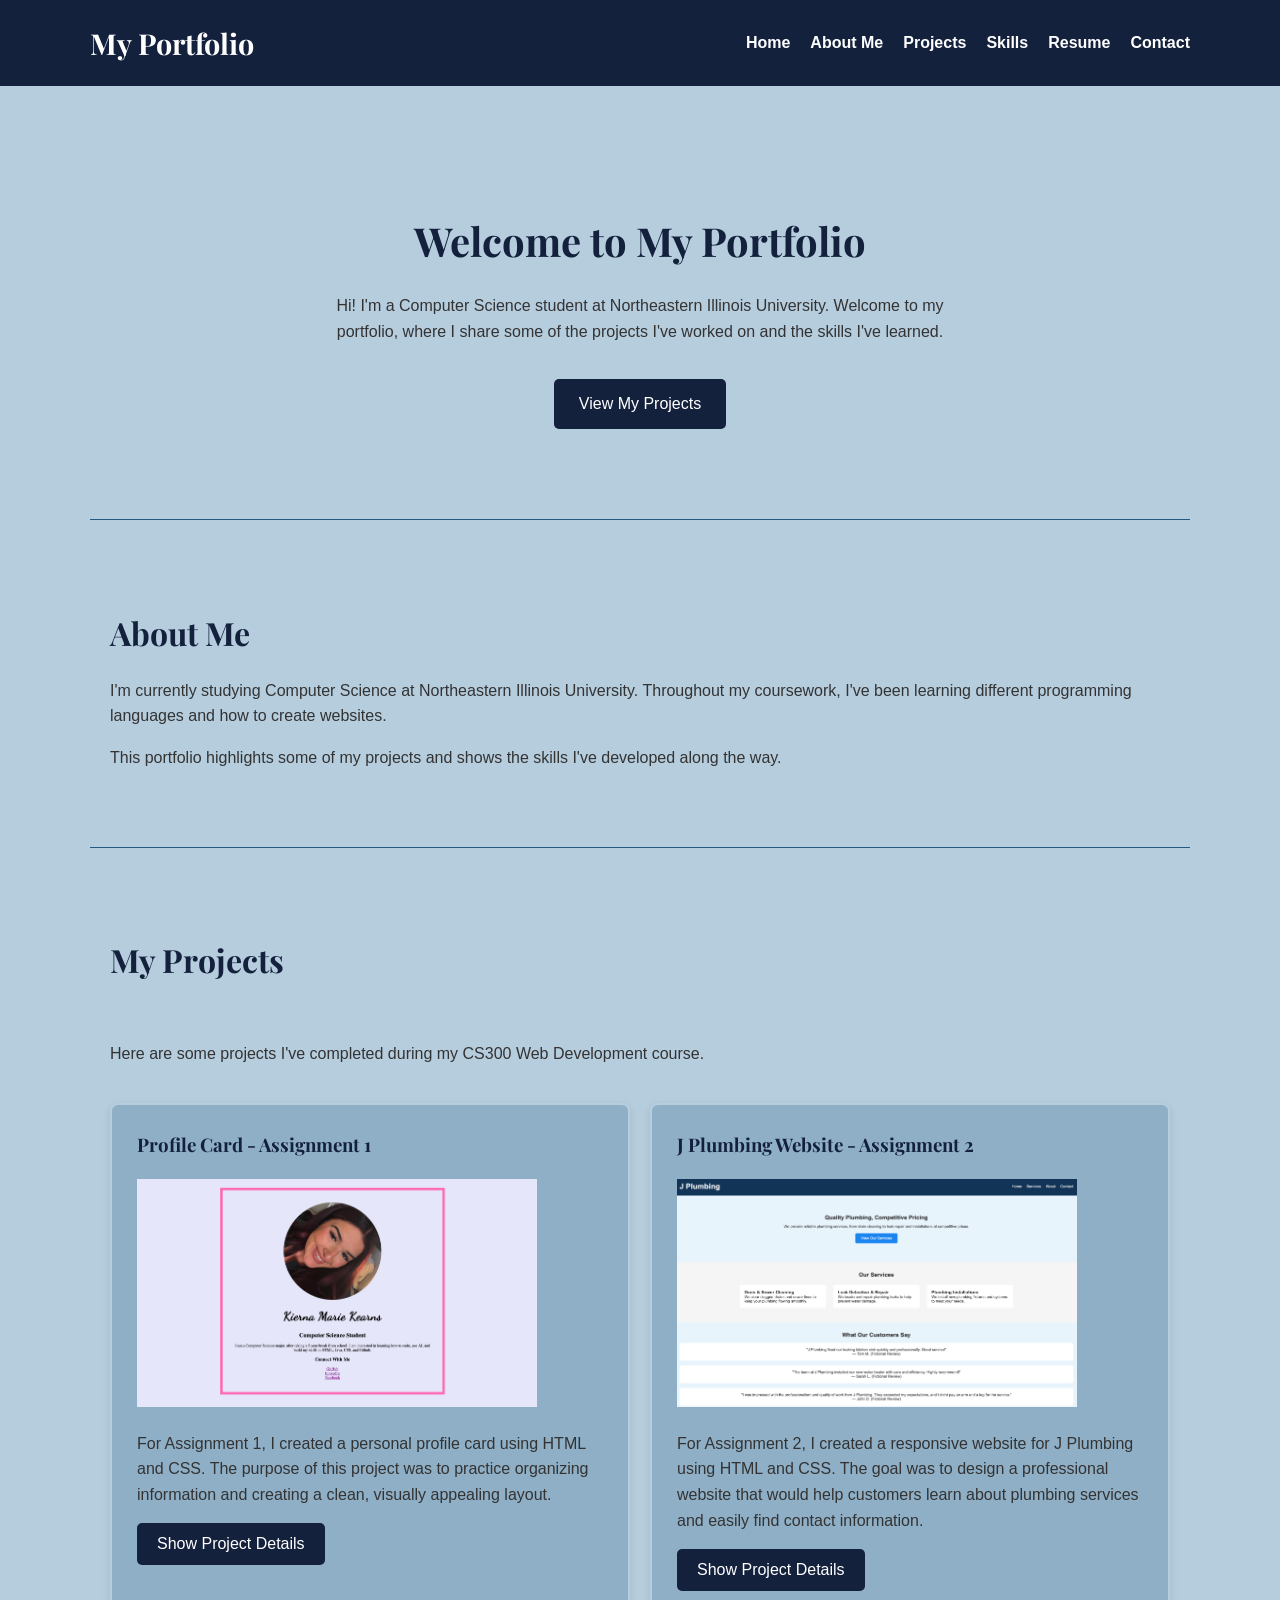
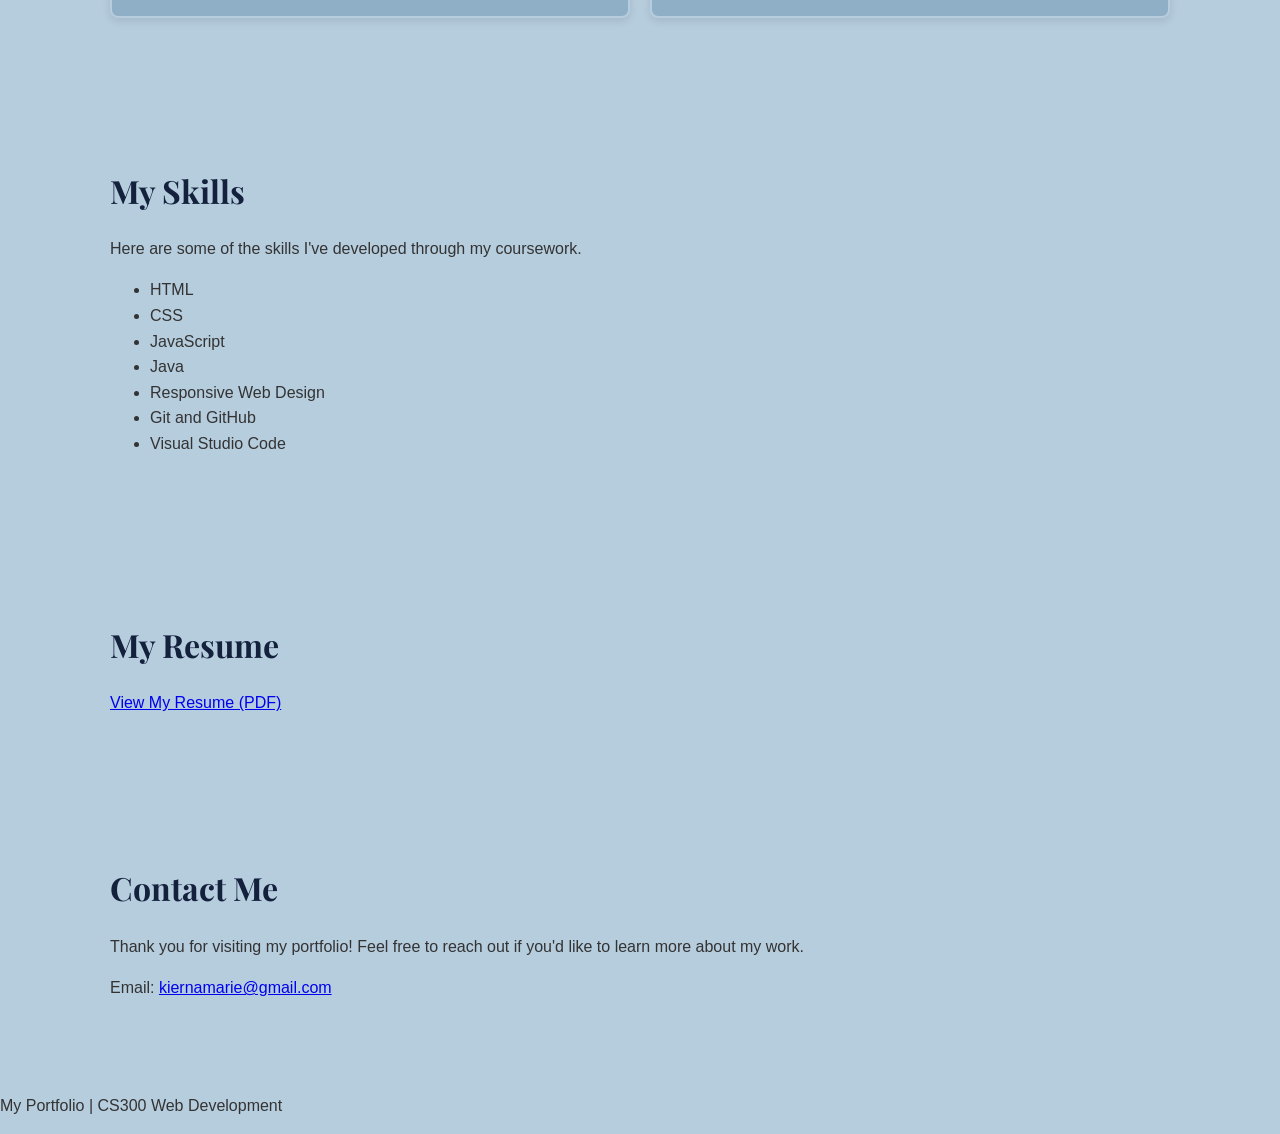
<file: index.html>
<!DOCTYPE html>
<html lang="en">

<head>
    <meta charset="UTF-8">
    <meta name="viewport" content="width=device-width, initial-scale=1.0">

    <title>My Portfolio</title>

    <!-- Google Font -->
    <link rel="preconnect" href="https://fonts.googleapis.com">
    <link rel="preconnect" href="https://fonts.gstatic.com" crossorigin>
    <link href="https://fonts.googleapis.com/css2?family=Playfair+Display:wght@400;600;700&display=swap" rel="stylesheet">

    <!-- CSS -->
    <link rel="stylesheet" href="style.css">
    <link rel="icon" href="data:,">
</head>

<body>

    <!-- Navigation -->
    <header>
        <nav aria-label="Main navigation">
            <h1>My Portfolio</h1>

            <ul>
                <li><a href="#home">Home</a></li>
                <li><a href="#about">About Me</a></li>
                <li><a href="#projects">Projects</a></li>
                <li><a href="#skills">Skills</a></li>
                <li><a href="#resume">Resume</a></li>
                <li><a href="#contact">Contact</a></li>
            </ul>
        </nav>
    </header>

    <main>

        <!-- Introduction -->
        <section id="home">
            <h2>Welcome to My Portfolio</h2>

            <p>
                Hi! I'm a Computer Science student at
                Northeastern Illinois University.
                Welcome to my portfolio, where I share
                some of the projects I've worked on
                and the skills I've learned.
            </p>

            <a href="#projects">View My Projects</a>
        </section>


        <!-- About Me -->
        <section id="about">
            <h2>About Me</h2>

            <p>
                I'm currently studying Computer Science
                at Northeastern Illinois University.
                Throughout my coursework, I've been
                learning different programming languages
                and how to create websites.
            </p>

            <p>
                This portfolio highlights some of my
                projects and shows the skills I've
                developed along the way.
            </p>
        </section>


        <!-- Projects -->
<section id="projects">
    <h2>My Projects</h2>
    <p>
        Here are some projects I've completed
        during my CS300 Web Development course.
    </p>

    <!-- Project 1 -->
    <article class="project-card">
        <h3>Profile Card - Assignment 1</h3>
    <img src="images/image.png" alt="Screenshot of my Profile Card project" class="project-screenshot">
        <p>
            For Assignment 1, I created a personal
            profile card using HTML and CSS. The
            purpose of this project was to practice
            organizing information and creating
            a clean, visually appealing layout.
        </p>

        <button
            type="button"
            class="project-button"
            aria-expanded="false"
            aria-controls="project1-details">
            Show Project Details
        </button>

        <div id="project1-details" hidden>
            <h4>About This Project</h4>
            

            <p>
                I wanted my profile card to be simple
                and easy to read while still keeping
                a sense of individuality. I included
                a profile image, my name, a short
                biography, and social media links.
                My goal was to make the information
                organized and accessible without
                making the design too complicated.
            </p>

            <p>
                I started by planning the layout and
                creating the HTML structure. I used
                CSS to customize the colors, spacing,
                fonts, and overall appearance of the
                card. I also added hover effects to
                make the links more interactive.
                Throughout the process, I focused
                on keeping the design consistent
                and making the content easy to follow.
            </p>

            <p>
                One important part of this assignment
                was learning how HTML and CSS work
                together. HTML provided the structure
                of the profile card, while CSS allowed
                me to control how everything looked.
                I also worked on making the layout
                responsive so it could be viewed
                on different screen sizes.
            </p>

            <p>
                This project helped me become more
                comfortable with writing HTML,
                applying CSS styles, and organizing
                a webpage. It also showed me how
                small design decisions can improve
                the overall appearance and usability
                of a website.
            </p>
        </div>
    </article>

    <!-- Project 2 -->
    <article class="project-card">
        <h3>J Plumbing Website - Assignment 2</h3>

        <img src="images/j-plumbing.png" alt="Screenshot of my J Plumbing website" class="project-screenshot">
        <p>
            For Assignment 2, I created a responsive
            website for J Plumbing using HTML and CSS.
            The goal was to design a professional
            website that would help customers learn
            about plumbing services and easily find
            contact information.
        </p>

        <button
            type="button"
            class="project-button"
            aria-expanded="false"
            aria-controls="project2-details">
            Show Project Details
        </button>

        <div id="project2-details" hidden>
            <h4>About This Project</h4>

            <p>
                I wanted the J Plumbing website to
                look professional while remaining
                simple and easy for customers to use.
                I created multiple pages, including
                Home, Services, About, and Contact.
                The website included information
                about drain cleaning, leak repairs,
                water heaters, and pipe replacement.
                I also included customer testimonials
                to help build trust with visitors.
            </p>

            <p>
                I started by planning the website's
                structure and organizing the content.
                I used HTML to create the different
                pages and CSS to customize the
                colors, spacing, navigation, and
                overall layout. I used Flexbox and
                Grid to organize different sections
                and make the website responsive.
            </p>

            <p>
                An important part of this assignment
                was making sure the website worked
                on different devices. I worked with
                mobile, tablet, and desktop layouts
                and used media queries to adjust
                the design for different screen
                sizes. I also tested keyboard
                navigation to make sure visitors
                could move through the website
                without using a mouse.
            </p>

            <p>
                This project helped me better
                understand responsive web design,
                website navigation, and accessibility.
                It also gave me experience creating
                a website for a business rather
                than just a personal webpage.
                I learned how important it is to
                consider the needs of visitors
                when organizing information and
                designing a website.
            </p>
        </div>
    </article>
</section>


        <!-- Skills -->
        <section id="skills">

            <h2>My Skills</h2>

            <p>
                Here are some of the skills I've
                developed through my coursework.
            </p>

            <ul>
                <li>HTML</li>
                <li>CSS</li>
                <li>JavaScript</li>
                <li>Java</li>
                <li>Responsive Web Design</li>
                <li>Git and GitHub</li>
                <li>Visual Studio Code</li>
            </ul>

        </section>


        <!-- Resume -->
        <section id="resume">
        

            <h2>My Resume</h2>
            <a href="resume.pdf" target="_blank" rel="noopener noreferrer">View My Resume (PDF)</a>

            
            

        </section>


        <!-- Contact -->
        <section id="contact">

            <h2>Contact Me</h2>

            <p>
                Thank you for visiting my portfolio!
                Feel free to reach out if you'd like
                to learn more about my work.
            </p>

            <p>
                Email: <a href="mailto:Kiernamarie@gmail.com">kiernamarie@gmail.com</a>
            </p>

        </section>

    </main>


    <!-- Footer -->
    <footer>

        <p>
            My Portfolio | CS300 Web Development
        </p>

    </footer>


    <!-- JavaScript -->
    <script src="script.js"></script>

</body>
</html>
</file>
<file: style.css>
/* General Website Styling */

* {
    box-sizing: border-box;
}

html {
    scroll-behavior: smooth;
}

body {
    margin: 0;
    padding: 0;
    font-family: Arial, sans-serif;
    background-color: #b6cdde;
    color: #333333;
    line-height: 1.6;
}

/* Headings */

h1, h2, h3, h4 {
    font-family: 'Playfair Display', Georgia, serif;
    color: #14213d;
}

h2 {
    font-size: 2rem;
    margin-bottom: 20px;
}

/* Header and Navigation */

header {
    background-color: #14213d;
    color: white;
    padding: 20px;
}

nav {
    max-width: 1100px;
    margin: auto;
    display: flex;
    justify-content: space-between;
    align-items: center;
    flex-wrap: wrap;
    gap: 15px;
}

nav h1 {
    color: white;
    margin: 0;
    font-size: 1.8rem;
}

nav ul {
    list-style: none;
    display: flex;
    flex-wrap: wrap;
    gap: 20px;
    padding: 0;
    margin: 0;
}

nav a {
    color: white;
    text-decoration: none;
    font-weight: bold;
}

nav a:hover {
    text-decoration: underline;
}

/* Main Sections */

section {
    padding: 60px 20px;
    max-width: 1100px;
    margin: auto;
}

/* Introduction */

#home {
    text-align: center;
    padding: 90px 20px;
}

#home h2 {
    font-size: 2.5rem;
}

#home p {
    max-width: 650px;
    margin: 20px auto;
}

#home a {
    display: inline-block;
    background-color: #14213d;
    color: white;
    padding: 12px 25px;
    text-decoration: none;
    border-radius: 5px;
    margin-top: 15px;
}

#home a:hover {
    background-color: #333333;
}

/* About Me */

#about {
    border-top: 1px solid #245A81;
}

/* Projects */

#projects {
    border-top: 1px solid #245A81;
}

.project-card {
    background-color: #8fafc6;
    border: 2px solid #B6CDDE;
    border-radius: 8px;
    padding: 25px;
    margin: 25px 0;
    box-shadow: 0 3px 8px rgba(0, 0, 0, 0.1);
}

.project-card h3 {
    margin-top: 0;
}

/* Project Buttons */

.project-button {
    background-color: #14213d;
    color: white;
    border: none;
    border-radius: 5px;
    padding: 12px 20px;
    font-family: Arial, sans-serif;
    font-size: 1rem;
    cursor: pointer;
}

.project-button:hover {
    background-color: #333333;
}

.project-button:focus-visible {
    outline: 3px solid #14213d;
    outline-offset: 4px;
}

/* Project Details */

.project-card div {
    margin-top: 20px;
    padding: 15px;
    border-left: 3px solid #14213d;
    background-color: #b6cdde;
}

.project-card div[hidden] {
    display: none;
}
  
    /* Keep visited links blue instead of purple */
a:visited {
    color: #245a81;
}
nav a:visited {
    color: white;
}
.project-screenshot {
    width: 100%;
    max-width: 400px;
    height: auto;
}
/* Project Grid Layout */
@media (min-width: 768px) {
    #projects {
        display: grid;
        grid-template-columns: repeat(2, minmax(0, 1fr));
        gap: 20px;
    }

    #projects > :not(.project-card) {
        grid-column: 1 / -1;
    }

    .project-card {
        margin: 0;
        min-width: 0;
    }
}
</file>
